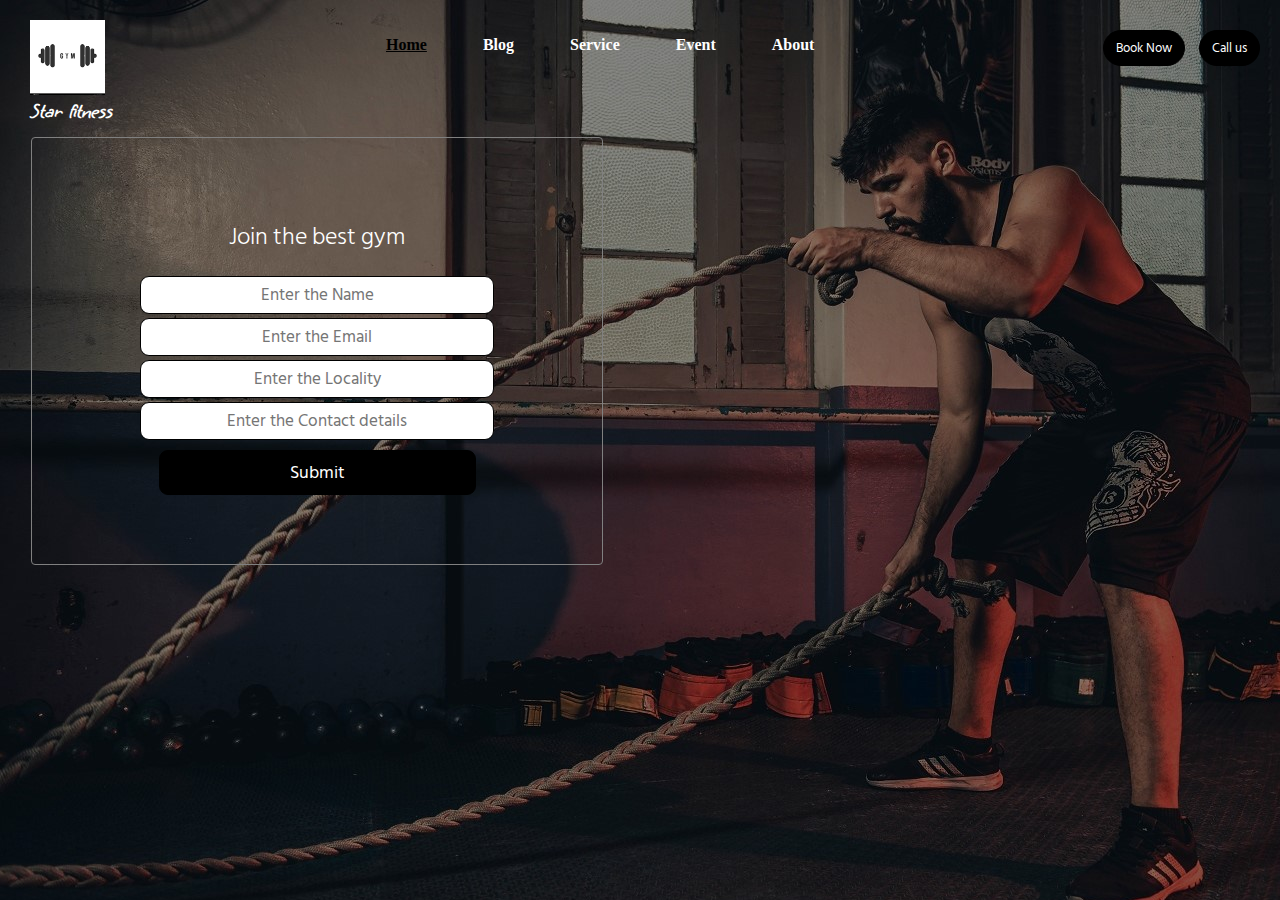
<file: Created_Web_Page/index.html>
<!DOCTYPE html>
<html lang="en">

<head>
    <meta charset="UTF-8">
    <meta name="viewport" content="width=device-width, initial-scale=1.0">
    <link href="https://fonts.googleapis.com/css2?family=Grape+Nuts&display=swap" rel="stylesheet">
    <link href="https://fonts.googleapis.com/css2?family=Lato&display=swap" rel="stylesheet">
    <link href="https://fonts.googleapis.com/css2?family=Hind+Siliguri&display=swap" rel="stylesheet">
    <title>index</title>
    <style>
        body {
            margin: 0px;
            padding: 0px;
            box-sizing: border-box;
            background: url("./img/boy.jpg");
        }

        .left {
            display: inline-block;
            position: absolute;
            top: 20px;
            left: 30px;

        }

        .mid {
            width: 50%;
            display: block;
            margin: 20px auto;
        }

        .right {
            position: absolute;
            top: 20px;
            right: 15px;
        }

        .navbar {
            display: inline-block;
        }

        .navbar li {
            display: inline-block;
        }

        .navbar li a {
            text-decoration: none;
            color: white;
            font-size: medium;
            font-weight: bold;
            padding: 17px 26px;
        }

        .left img {
            width: 75px;
        }

        .left div {
            text-align: center;
            color: white;
            font-size: 20px;
            font-weight: bold;
            font-family: 'Grape Nuts', cursive;
        }

        .btn {
            margin: 10px 5px;
            padding: 6px 12px;
            cursor: pointer;
            background-color: black;
            border: 1px solid black;
            border-radius: 22px;
            color: white;
            font-family: 'Hind Siliguri', sans-serif;
        }

        .navbar li a:hover,
        .navbar li a.active {
            color:black;
            text-decoration: underline;
        }

        .btn:hover {
            background-color: rgb(37, 35, 35);
        }

        .container {
            border: 1px double gray;
            display: block;
            width: 33%;
            margin: 67px 31px;
            padding: 59px 74px;
            border-radius: 4px;
        }

        .form-group input {
            border: 1px solid black;
            display: block;
            margin: 4px auto;
            text-align: center;
            padding: 4px 72px;
            border-radius: 9px;
            font-size: 17px;
            font-family: 'Hind Siliguri', sans-serif;
        }

        .container h2 {
            text-align: center;
            color: white;
            font-weight: lighter;
            font-family: 'Hind Siliguri', sans-serif;
        }

        .container .btn {
            display: block;
            width: 75%;
            border: 1px solid black;
            color: white;
            margin: 10px auto;
            padding: 7px 76px;
            border-radius: 9px;
            font-size: 18px;
            font-family: 'Hind Siliguri', sans-serif;
        }
    </style>
</head>

<body>
    <header>
        <div class="navber">
            <div class="left">
                <img src="./img/logo2.jpg" alt="" srcset="">
                <div>Star fitness</div>
            </div>
            <div class="mid">
                <div class="navbar">
                    <ul>
                        <li><a href="#" class="active">Home</a></li>
                        <li><a href="#">Blog</a></li>
                        <li><a href="#">Service</a></li>
                        <li><a href="#">Event</a></li>
                        <li><a href="#">About</a></li>
                    </ul>
                </div>
            </div>
            <div class="right">
                <button class="btn">Book Now</button>
                <button class="btn">Call us</button>
            </div>
        </div>
    </header>
    <div class="container">
        <h2>Join the best gym </h2>
        <form action="noaction.php">
            <div class="form-group">
                <input type="text" name="" id="name" placeholder="Enter the Name">
            </div>
            <div class="form-group">
                <input type="text" name="" id="email" placeholder="Enter the Email">
            </div>
            <div class="form-group">
                <input type="text" name="" id="Locality" placeholder="Enter the Locality">
            </div>
            <div class="form-group">
                <input type="text" name="" id="Contact" placeholder="Enter the Contact details">
            </div>
            <button type="submit" class="btn">Submit</button>
    </div>
    </form>
    </div>


</body>

</html>
</file>
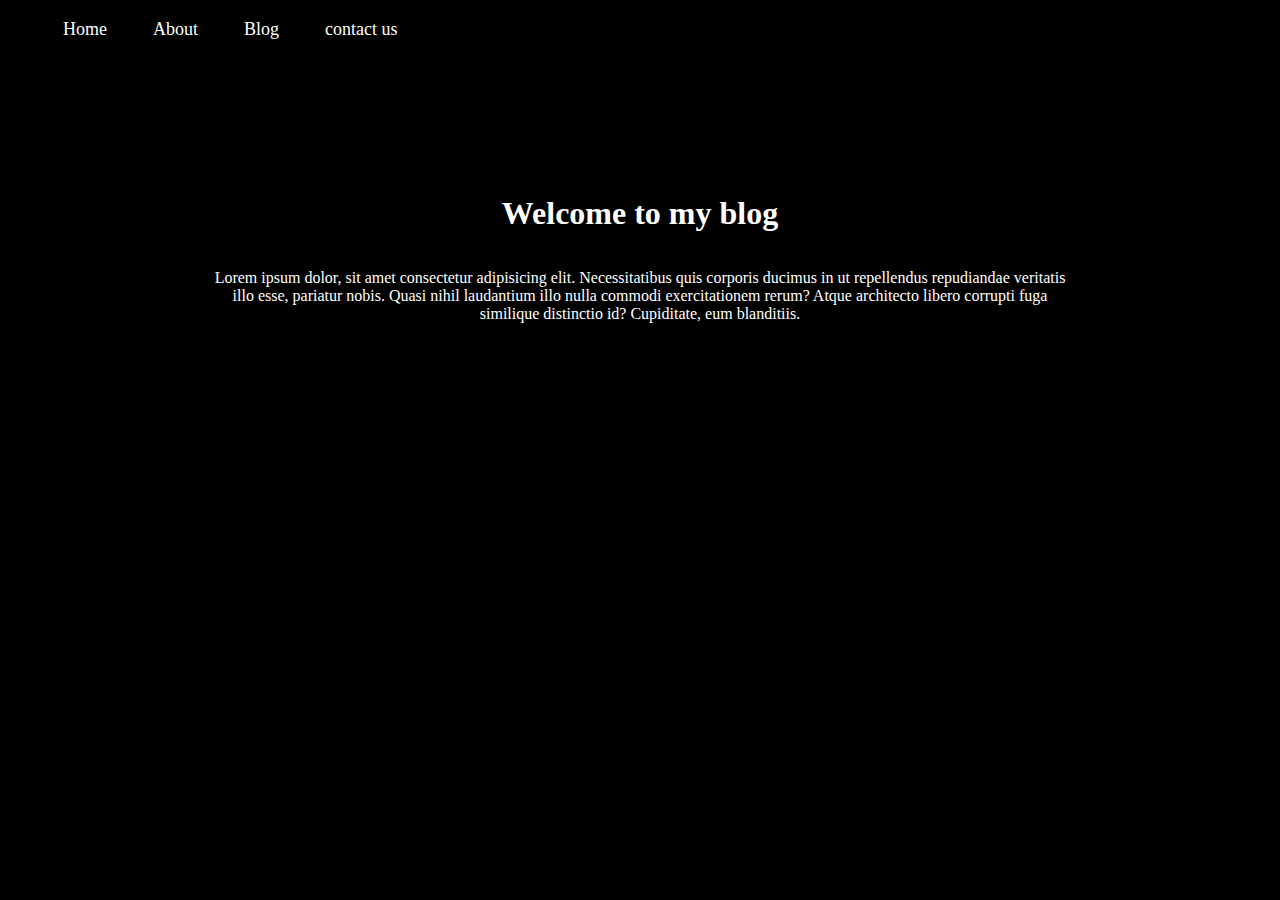
<file: Created_Web_Page/WebPseudo.html>
<!DOCTYPE html>
<html lang="en">
<head>
    <meta charset="UTF-8">
    <meta name="viewport" content="width=device-width, initial-scale=1.0">
    <title>Before & Afte Pseudo Selector</title>
    <style>
        body {
            margin: 0;
            padding: 0;
            background-color: black;
            color: white;
        }
        
        header::before
        {
            content: "";
           /* background: url('https://source.unsplash.com/collection/190727/1600x900') no-repeat center center/cover; */
            background: url('https://source.unsplash.com/featured/1200x500') no-repeat center center/cover;
            position: absolute;
            width: 100vw;
            height: 100vh;
            top:0;
            left: 0;
            z-index: -1;
            opacity: 0.4;
            
         }
        /* 
        for background image set
            header::before{
            z-index: -1;
            content: "";
            position: absolute;
            top:0;
            left: 0;
            width: 100%;
            height: 100%;
            opacity: 0.3;
        }*/
        .navigation {
             font-family: 'Bree Serif', serif;
             font-size: 18px;
             display: flex;
         }
         li {
            list-style: none;
            padding: 1px 23px;
        }
        section {
            height: 395px;
            margin: 3px 190px;
            padding: 0px 16px;
            display: flex;
            flex-direction: column;
            align-items: center;
            justify-content: center;
        }
        h1 {
            font-size: 2rem;
        }

        p {
            text-align: center;
        }
      /*  section ::before
        {
            content: "this is my world ";
        }
        */
    </style>
</head>
<body>
    <header>
        <nav class="navbar">
            <ul class="navigation">
                <li class="item">Home</li>
                <li  class="item">About</li>
                <li  class="item">Blog</li>
                <li  class="item">contact us</li>
            </ul>
        </nav>
    </header>
    <section>
        <div>
        <h1>Welcome to my blog</h1>
        </div>
        <p>Lorem ipsum dolor, sit amet consectetur adipisicing elit. Necessitatibus quis corporis ducimus in ut repellendus repudiandae veritatis illo esse, pariatur nobis. Quasi nihil laudantium illo nulla commodi exercitationem rerum? Atque architecto libero corrupti fuga similique distinctio id? Cupiditate, eum blanditiis.</p>
    </section>
    <!-- <hr> -->
</body>
</html>
</file>
